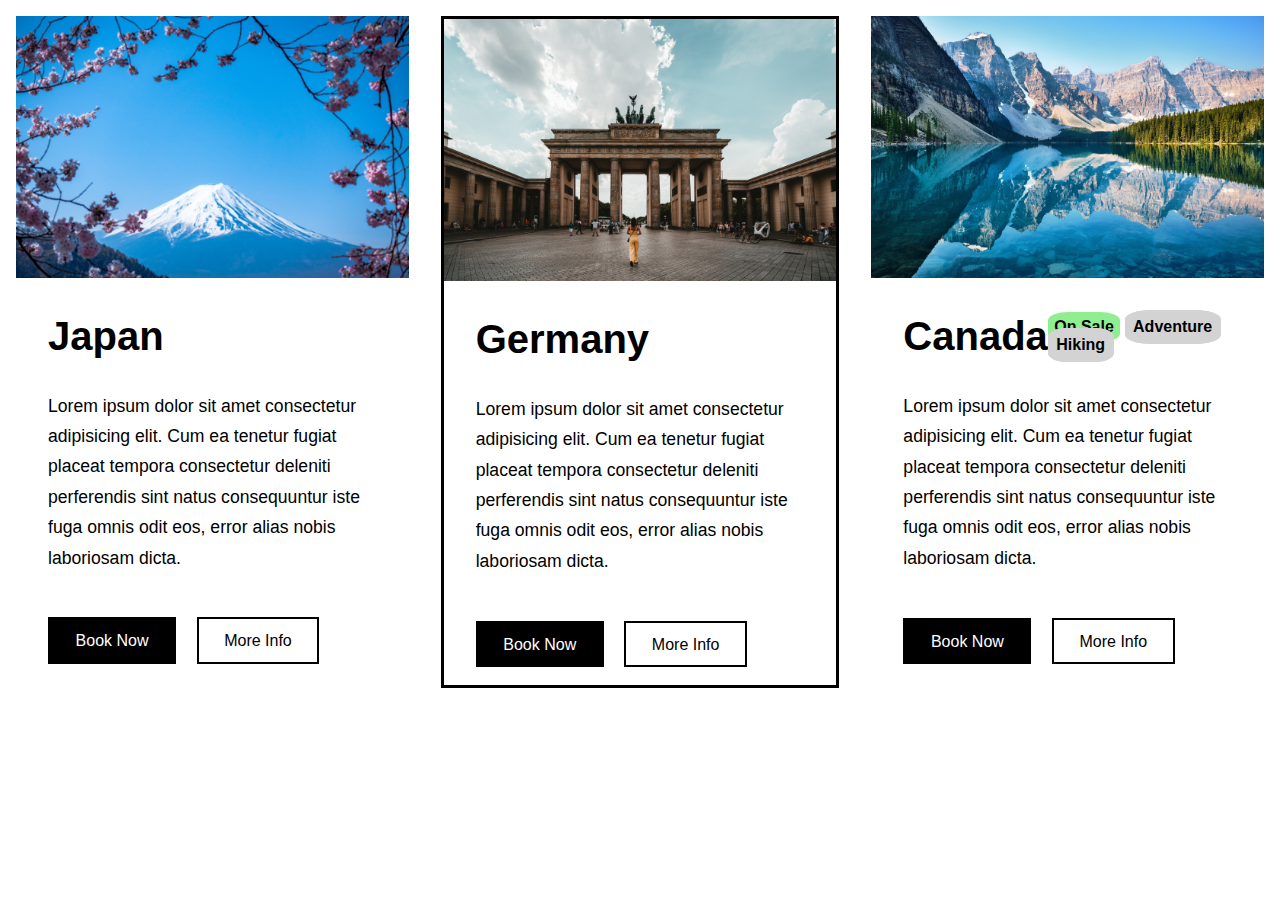
<file: sass-css-week1/index.html>
<!DOCTYPE html>
<html lang="en">
<head>
    <meta charset="UTF-8">
    <meta http-equiv="X-UA-Compatible" content="IE=edge">
    <meta name="viewport" content="width=device-width, initial-scale=1.0">
    <link rel="stylesheet" href="style.css">
    <title>Document</title>
</head>
<body>

    
    <div class="card">
    
        <header class="card__header">
            <img class="card__header__image" src="./images/unsplash_9qwbfa_rm94_480.png" alt="scenic picture">
        </header>

        <main class="card__main">
            <h1 class="card__main__header">Japan</h1>
            <p class="card__main__paragraph">Lorem ipsum dolor sit amet consectetur adipisicing elit. Cum ea tenetur fugiat placeat tempora consectetur deleniti perferendis sint natus consequuntur iste fuga omnis odit eos, error alias nobis laboriosam dicta.</p>
        <div class="card__main__div">
            <a href="#" class="card__main__div__dark-button card__main__div__dark-button--highlight">Book Now</a>
            <a href="#" class="card__main__div__button card__main__div__button--highlight">More Info</a>
        </div>
    </div>

    <div class="card card--border">
    
        <header class="card__header">
            <img class="card__header__image" src="./images/unsplash_TScGhJM716g.png" alt="scenic picture">
        </header>

        <main class="card__main">
            <h1 class="card__main__header">Germany</h1>
            <p class="card__main__paragraph">Lorem ipsum dolor sit amet consectetur adipisicing elit. Cum ea tenetur fugiat placeat tempora consectetur deleniti perferendis sint natus consequuntur iste fuga omnis odit eos, error alias nobis laboriosam dicta.</p>
        <div class="card__main__div">
            <a href="#" class="card__main__div__dark-button card__main__div__dark-button--highlight">Book Now</a>
            <a href="#" class="card__main__div__button card__main__div__button--highlight">More Info</a>
        </div>
    </div>

    <div class="card">
    
        <header class="card__header">
            <img class="card__header__image" src="./images/unsplash_oMneOBYhJxY.png" alt="scenic picture">
        </header>

        <main class="card__main">
            
            <div class="card__main__canadaheader">
                <h1 class="card__main__header">Canada</h1>

                <div class= "card__main__canadaheader__tags">
                    <span class="card__main__canadaheader__tags__tag card__main__canadaheader__tags__tag--highlight">On Sale</span>
                    <span class="card__main__canadaheader__tags__tag">Adventure</span>
                    <span class="card__main__canadaheader__tags__tag">Hiking</span>
                </div>
            </div>

            <p class="card__main__paragraph">Lorem ipsum dolor sit amet consectetur adipisicing elit. Cum ea tenetur fugiat placeat tempora consectetur deleniti perferendis sint natus consequuntur iste fuga omnis odit eos, error alias nobis laboriosam dicta.</p>
        <div class="card__main__div">
            <a href="#" class="card__main__div__dark-button card__main__div__dark-button--highlight">Book Now</a>
            <a href="#" class="card__main__div__button card__main__div__button--highlight">More Info</a>
        </div>
    </div>
  

    </main>


</body>
</html>
</file>
<file: sass-css-week1/style.css>
* {
  margin: 0;
  padding: 0;
  box-sizing: border-box;
  font-family: sans-serif;
}

body {
  display: flex;
}

.card {
  margin: 1rem;
}
.card--border {
  border: 0.2rem solid black;
}

.card__header__image {
  width: 100%;
}

.card__main {
  margin: 2rem;
}
.card__main .card__main__canadaheader {
  display: flex;
  align-items: center;
  justify-content: space-between;
}
.card__main .card__main__canadaheader .card__main__canadaheader__tags__tag {
  border: 2px lightgrey solid;
  border-radius: 28%;
  padding: 0.1rem;
  background-color: lightgrey;
  padding: 0.4rem;
  font-weight: bold;
}
.card__main .card__main__canadaheader .card__main__canadaheader__tags__tag--highlight {
  background-color: lightgreen;
  border: 2px lightgreen;
}
.card__main .card__main__header {
  font-weight: bold;
  font-size: 2.5rem;
}
.card__main .card__main__paragraph {
  padding-top: 2rem;
  font-size: 1.1rem;
  line-height: 1.9rem;
}
.card__main .card__main__div {
  padding-top: 3.7rem;
}
.card__main .card__main__div .card__main__div__button {
  text-decoration: none;
  color: black;
  border: 2px solid black;
  padding: 0.8rem;
  padding-inline: 1.6rem;
  margin-right: 1rem;
}
.card__main .card__main__div .card__main__div__button:hover {
  background-color: black;
  color: white;
}
.card__main .card__main__div .card__main__div__dark-button {
  background-color: black;
  color: white;
  text-decoration: none;
  border: 2px solid black;
  padding: 0.8rem;
  padding-inline: 1.6rem;
  margin-right: 1rem;
}
.card__main .card__main__div .card__main__div__dark-button--highlight:hover {
  background-color: white;
  color: black;
}
</file>
